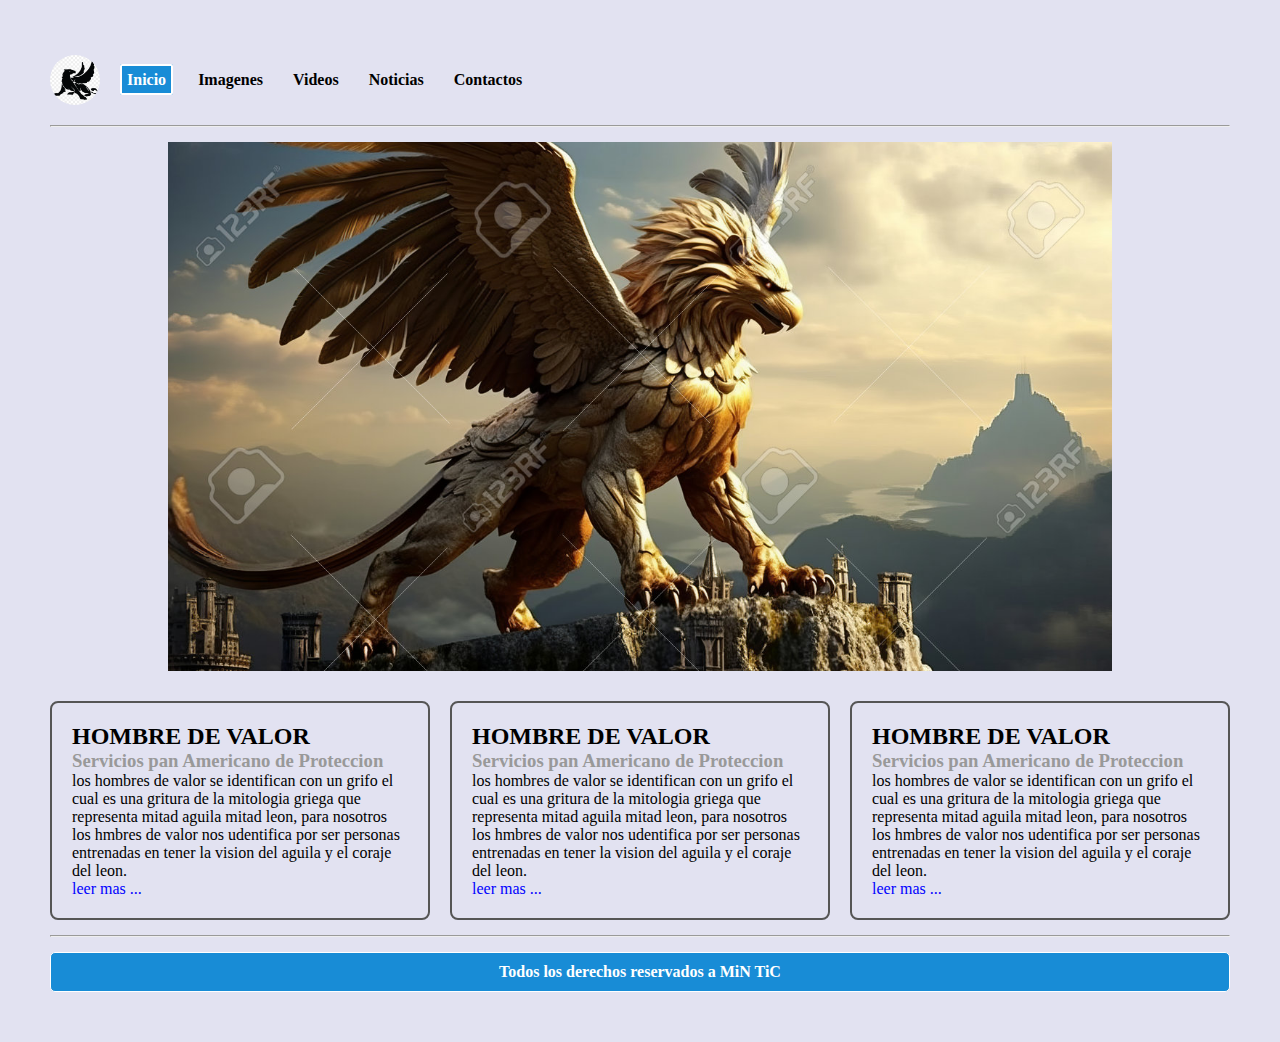
<file: index.html>
<!DOCTYPE html>
<html lang="es">

<head>
    <meta charset="UTF-8">
    <meta name="viewport" content="width=device-width, initial-scale=1.0">
    <title>Mi segunda Pagina</title>
    <link rel="stylesheet" href="css/estilo.css">
</head>

<body>
    <nav class="menu-nav">
        <img src="src/imagenes/imagen1.png" alt="" class="logo">
        <ul class="menu">
            <li><a href="index.html" class="btn-menu activo">Inicio</a></li>
            <li><a href="galeria.html" class="btn-menu ">Imagenes</a></li>
            <li><a href="videos.html" class="btn-menu">Videos</a></li>
            <li><a href="news.html" class="btn-menu">Noticias</a></li>
            <li><a href="contacto.html" class="btn-menu">Contactos</a></li>
        </ul>
    </nav>
    <hr>
    <div class="contenido">
        <section class="publicidad">
            <img src="src/imagenes/imagen2.jpg" alt="">
        </section>

        <section class="bandeja">
            <div class="tarjeta">
                <h2>HOMBRE DE VALOR</h2>
                <h3>Servicios pan Americano de Proteccion </h3>
                <p>los hombres de valor se identifican con un grifo el cual es una gritura de la mitologia griega que
                    representa mitad aguila mitad leon, para nosotros los hmbres de valor nos udentifica por ser
                    personas entrenadas en tener la vision del aguila y el coraje del leon.</p>
                <div>
                    <a href="">leer mas ...</a>
                </div>
            </div>
            <div class="tarjeta">
                <h2>HOMBRE DE VALOR</h2>
                <h3>Servicios pan Americano de Proteccion </h3>
                <p>los hombres de valor se identifican con un grifo el cual es una gritura de la mitologia griega que
                    representa mitad aguila mitad leon, para nosotros los hmbres de valor nos udentifica por ser
                    personas entrenadas en tener la vision del aguila y el coraje del leon.</p>
                <div>
                    <a href="">leer mas ...</a>
                </div>
            </div>
            <div class="tarjeta">
                <h2>HOMBRE DE VALOR</h2>
                <h3>Servicios pan Americano de Proteccion </h3>
                <p>los hombres de valor se identifican con un grifo el cual es una gritura de la mitologia griega que
                    representa mitad aguila mitad leon, para nosotros los hmbres de valor nos udentifica por ser
                    personas entrenadas en tener la vision del aguila y el coraje del leon.</p>
                <div>
                    <a href="">leer mas ...</a>
                </div>
            </div>
        </section>
    </div>
    <footer>
        <hr>
        <div class="pie">
            Todos los derechos reservados a MiN TiC
        </div>
    </footer>
</body>

</html>
</file>
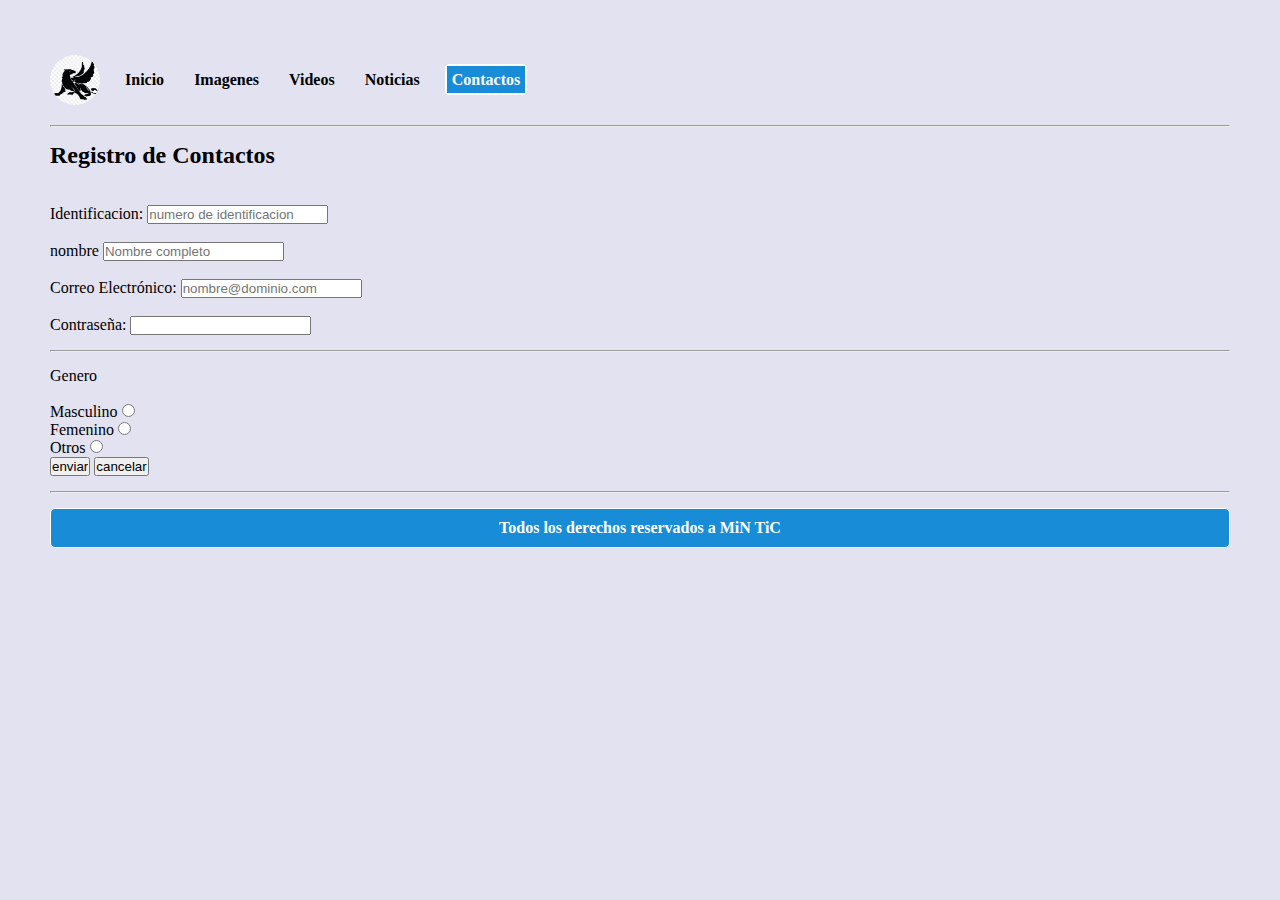
<file: contacto.html>
<!DOCTYPE html>
<html lang="es">

<head>
    <meta charset="UTF-8">
    <meta name="viewport" content="width=device-width, initial-scale=1.0">
    <title>Mi segunda Pagina</title>
    <link rel="stylesheet" href="css/estilo.css">
</head>

<body>
    <nav class="menu-nav">
        <img src="src/imagenes/imagen1.png" alt="" class="logo">
        <ul class="menu">
            <li><a href="index.html" class="btn-menu">Inicio</a></li>
            <li><a href="galeria.html" class="btn-menu">Imagenes</a></li>
            <li><a href="videos.html" class="btn-menu">Videos</a></li>
            <li><a href="news.html" class="btn-menu">Noticias</a></li>
            <li><a href="contacto.html" class="btn-menu activo">Contactos</a></li>
        </ul>
    </nav>
    <hr>
    <section>
        <H2>Registro de Contactos</H2>
        <br>
        <br>
        <form action="#" method="get" id="formulario1" name="formulario1">
            <label for="ident" :>Identificacion:</label>
            <input type="number" name="indt" id="ident" value="" placeholder="numero de identificacion" required>
            <br>
            <br>
            <label for="Nom">nombre </label>
            <input type="text" name="Nom" id="Nom" value="" placeholder="Nombre completo" required>
            <br>
            <br>
            <label for="ema">Correo Electr&oacute;nico: </label>
            <input type="email" name="ema" id="ema" value="" placeholder="nombre@dominio.com" required>
            <br>
            <br>
            <label for="clave">Contraseña:</label>
            <input type="password" name="clave" id="clave" value="" required minlength="8" maxlength="16" >
            <hr>
            <span>Genero</span>
            <br>
            <br>
            <div class="genero">
                <label for="m">Masculino</label required>
                <input type="radio" name="gen" id="m">
            </div>
            <div class="genero">
                <label for="f">Femenino</label required>
                <input type="radio" name="gen" id="f">
            </div>
            <div class="genero">
                <label for="o">Otros</label>
                <input type="radio" name="gen" id="o">
            </div>
            <input type="submit" value="enviar" >
        <input type="reset" value="cancelar" >

        </form>
    </section>
    

    <footer>
        <hr>
        <div class="pie">
            Todos los derechos reservados a MiN TiC
        </div>
    </footer>
</body>

</html>
</file>
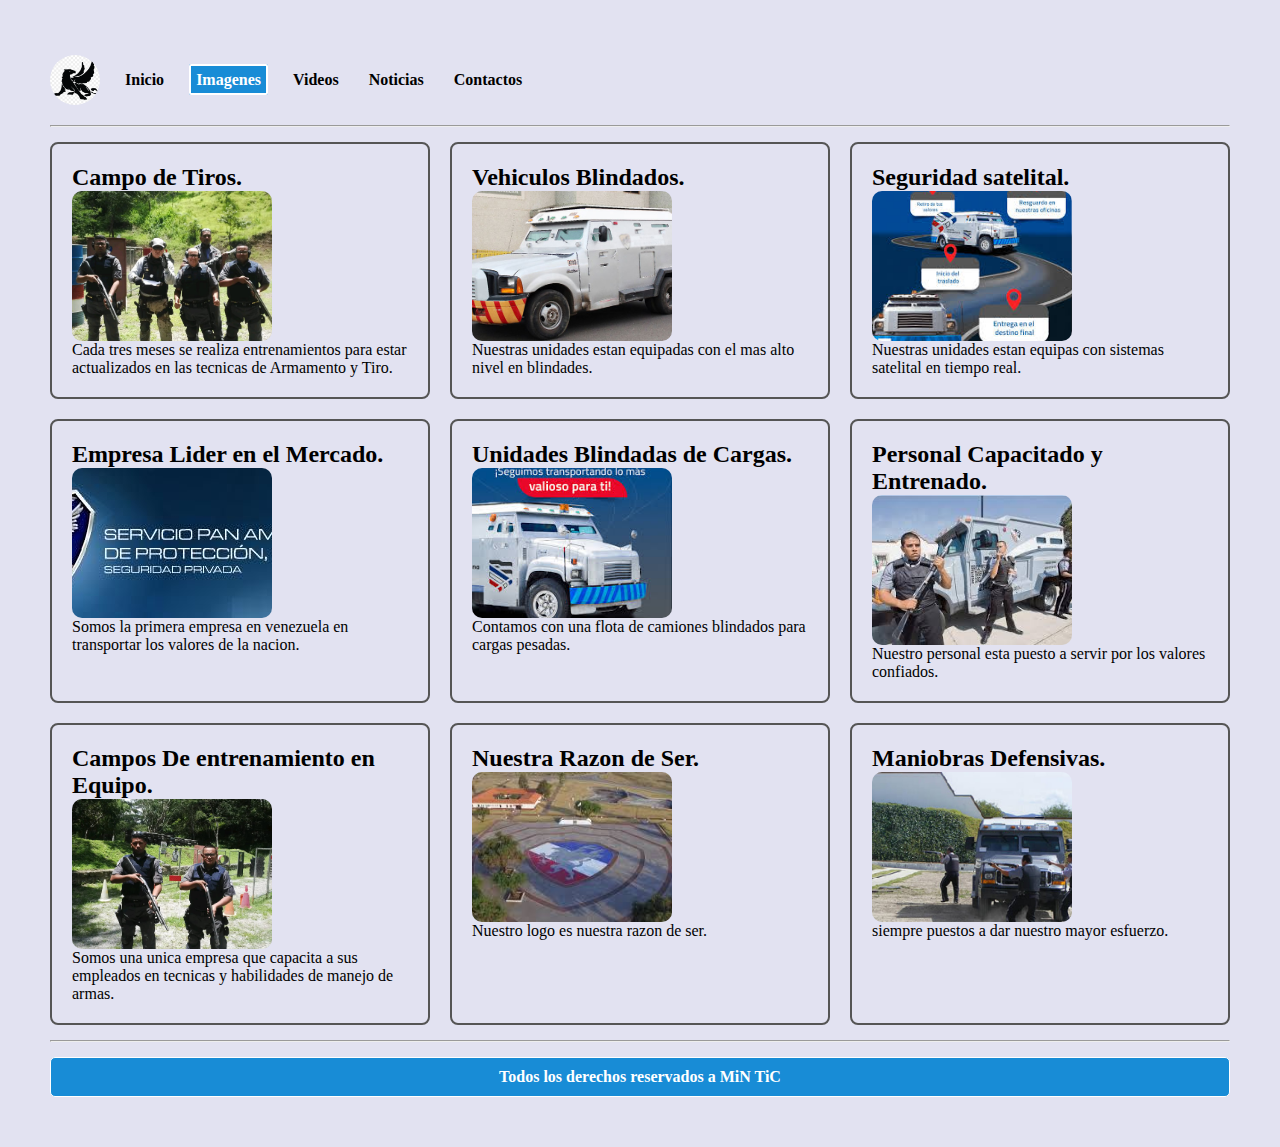
<file: galeria.html>
<!DOCTYPE html>
<html lang="es">

<head>
    <meta charset="UTF-8">
    <meta name="viewport" content="width=device-width, initial-scale=1.0">
    <title>Mi segunda Pagina</title>
    <link rel="stylesheet" href="css/estilo.css">
</head>

<body>
    <nav class="menu-nav">
        <img src="src/imagenes/imagen1.png" alt="" class="logo">
        <ul class="menu">
            <li><a href="index.html" class="btn-menu">Inicio</a></li>
            <li><a href="galeria.html" class="btn-menu activo">Imagenes</a></li>
            <li><a href="videos.html" class="btn-menu">Videos</a></li>
            <li><a href="news.html" class="btn-menu">Noticias</a></li>
            <li><a href="contacto.html" class="btn-menu">Contactos</a></li>
        </ul>
    </nav>
    <hr>
    <div class="contenido">
        <section class="bandeja">
            <div class="tarjeta">
                <h2>Campo de Tiros. </h2>
                <img src="src/imagenes/imagen3.jpg" class="fija">
                <p>Cada tres meses se realiza entrenamientos para estar actualizados en las tecnicas de Armamento y
                    Tiro.</p>
            </div>
            <div class="tarjeta">
                <h2>Vehiculos Blindados. </h2>
                <img src="src/imagenes/imagen4.jpg" class="fija">
                <p>Nuestras unidades estan equipadas con el mas alto nivel en blindades.</p>
            </div>
            <div class="tarjeta">
                <h2>Seguridad satelital.</h2>
                <img src="src/imagenes/imagen5.jpg" class="fija">
                <p>Nuestras unidades estan equipas con sistemas satelital en tiempo real.</p>
            </div>
            <div class="tarjeta">
                <h2>Empresa Lider en el Mercado.</h2>
                <img src="src/imagenes/imagen6.jpeg" class="fija">
                <p>Somos la primera empresa en venezuela en transportar los valores de la nacion.</p>
            </div>
            <div class="tarjeta">
                <h2>Unidades Blindadas de Cargas.</h2>
                <img src="src/imagenes/imagen7.jpg" class="fija">
                <p>Contamos con una flota de camiones blindados para cargas pesadas.</p>
            </div>
            <div class="tarjeta">
                <h2>Personal Capacitado y Entrenado.</h2>
                <img src="src/imagenes/imagen8.jpg" class="fija">
                <p>Nuestro personal esta puesto a servir por los valores confiados.</p>
            </div>
            <div class="tarjeta">
                <h2>Campos De entrenamiento en Equipo.</h2>
                <img src="src/imagenes/imagen9.jpg" class="fija">
                <p>Somos una unica empresa que capacita a sus empleados en tecnicas y habilidades de manejo de armas.
                </p>
            </div>
            <div class="tarjeta">
                <h2>Nuestra Razon de Ser.</h2>
                <img src="src/imagenes/imagen10.jpg" class="fija">
                <p>Nuestro logo es nuestra razon de ser.</p>
            </div>
            <div class="tarjeta">
                <h2>Maniobras Defensivas.</h2>
                <img src="src/imagenes/imagen11.jpg" class="fija">
                <p>siempre puestos a dar nuestro mayor esfuerzo.</p>
            </div>
        </section>
    </div>
    <footer>
        <hr>
        <div class="pie">
            Todos los derechos reservados a MiN TiC
        </div>
    </footer>
</body>

</html>
</file>
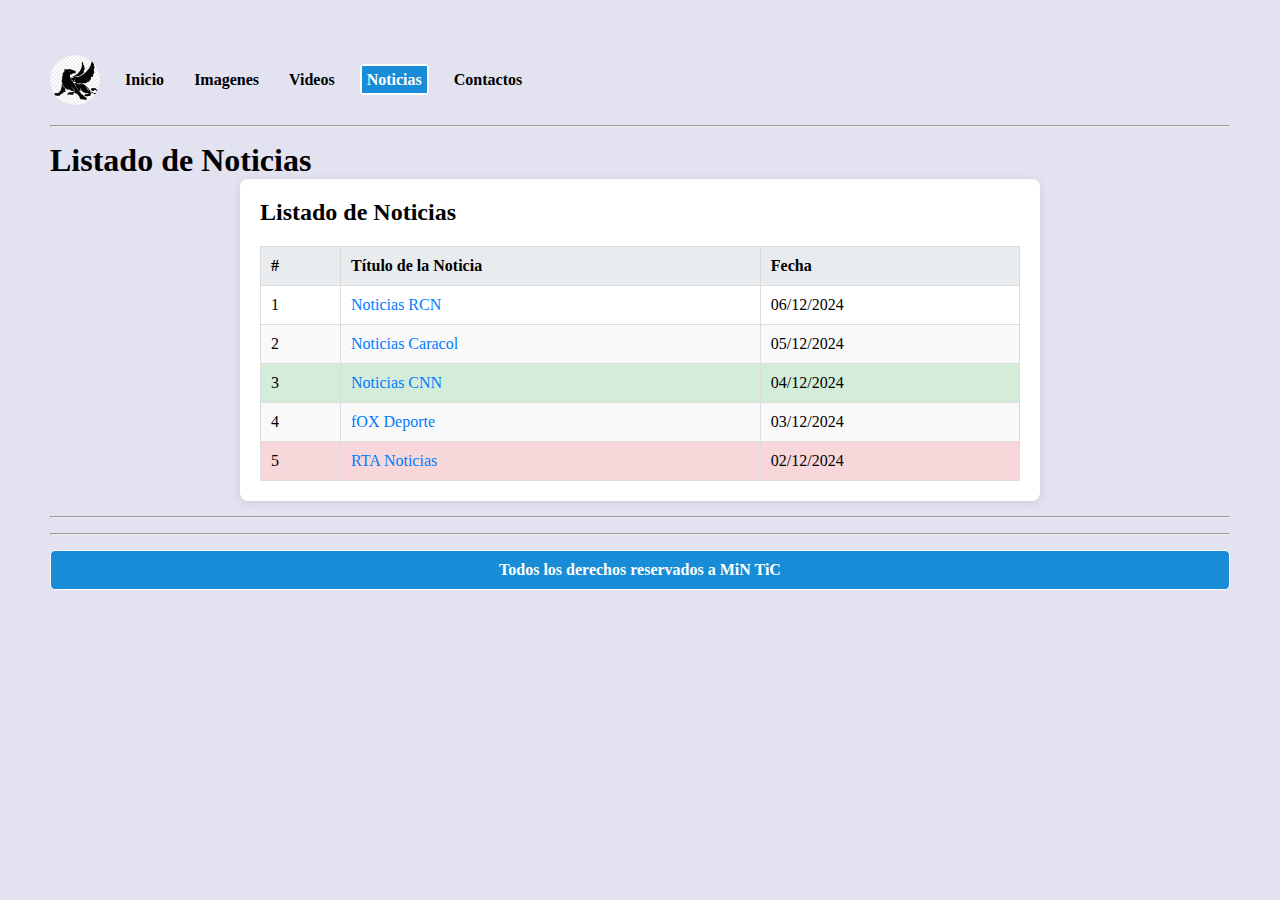
<file: news.html>
<!DOCTYPE html>
<html lang="es">

<head>
    <meta charset="UTF-8">
    <meta name="viewport" content="width=device-width, initial-scale=1.0">
    <title>Mi segunda Pagina</title>
    <link rel="stylesheet" href="css/estilo.css">
</head>

<body>
    <nav class="menu-nav">
        <img src="src/imagenes/imagen1.png" alt="" class="logo">
        <ul class="menu">
            <li><a href="index.html" class="btn-menu">Inicio</a></li>
            <li><a href="galeria.html" class="btn-menu ">Imagenes</a></li>
            <li><a href="videos.html" class="btn-menu">Videos</a></li>
            <li><a href="news.html" class="btn-menu activo">Noticias</a></li>
            <li><a href="contacto.html" class="btn-menu">Contactos</a></li>
        </ul>
    </nav>
    <hr>
    <div >
        <section >
            <h1>Listado de Noticias</h1>
            <div class="news-table">
                <h2>Listado de Noticias</h2>
                <table>
                    <thead>
                        <tr>
                            <th>#</th>
                            <th>Título de la Noticia</th>
                            <th>Fecha</th>
                            
                        </tr>
                    </thead>
                    <tbody>
                        <tr>
                            <td>1</td>
                            <td><a href="https://www.youtube.com/results?search_query=rcn+en+vivo">Noticias RCN </a></td>
                            <td>06/12/2024</td>
                        
                        </tr>
                        <tr>
                            <td>2</td>
                            <td><a href="https://www.youtube.com/watch?v=wKz4NUnCsy4">Noticias Caracol</a></td>
                            <td>05/12/2024</td>
                    </tr>
                        <tr class="highlight-green">
                            <td>3</td>
                            <td><a href="https://www.youtube.com/@cnnee">Noticias CNN</a></td>
                            <td>04/12/2024</td>
                        
                        </tr>
                        <tr class="highlight-yellow">
                            <td>4</td>
                            <td><a href="https://www.youtube.com/results?search_query=fox+deportes+en+vivo">fOX Deporte</a></td>
                            <td>03/12/2024</td>
                    </tr>
                        <tr class="highlight-red">
                            <td>5</td>
                            <td><a href="https://www.youtube.com/watch?v=7Y78QzfR0EE">RTA Noticias</a></td>
                            <td>02/12/2024</td>
                            
                        </tr>
                    </tbody>
                </table>
            </div>
    
    
        


        </section>

    </div>
    <hr>
    <footer>
        <hr>
        <div class="pie">
            Todos los derechos reservados a MiN TiC
        </div>
    </footer>
</body>

</html>
</file>
<file: css/estilo.css>
/*estilo generales*/

*{
    margin: 0;
    padding: 0;
    box-sizing: border-box;
}
body{
    margin: 50px;
    font-family:cursive;
    background-color: rgb(226, 226, 241);

}
hr{
    margin: 15px 0;
}
/* estilo del menu*/
.menu-nav{
height: 60px;
display: flex;
align-items: center;
}
.logo{
    max-width: 50px;
}
.menu{
    display: flex;
    list-style: none;
    margin: 0 20px;
    gap: 20px;
}
.logo{
    border-radius: 50px;
    box-shadow: 10px;
}
.btn-menu{
    text-decoration: none;
    font-weight: bold;
    color: black;
    padding: 5px;
}
.activo{
    border: 2px solid;
    border-radius: 2px;
    background-color:#188cd6;
    color: white;

}
/*estilos del pie*/
.pie{
    background-color: #188cd6;
    color: white;
    border: 1px solid;
    border-radius: 5px;
    text-align: center;
    font-weight: bold;
    padding: 10px 0;
}
.btn-menu:hover{
    color: #188cd6;
}
.activo:hover{
    color: #111;
}
/*Estilo del contenido PG-Inicio*/
.contenido{
    display: flex;
    flex-direction: column;
    align-items: center;
}
.publicidad{
    display: flex;
    align-content: center;
    margin-bottom: 30px;
}
.publicidad img{
    display: block;
    margin: 0 auto;
    max-width: 100%;
    width: 80%;
}
.bandeja{
    display: grid;
    grid-template-columns: 1fr 1fr 1fr;
    gap: 20px;
}
.tarjeta{
    border: 2px solid #555;
    border-radius: 8px;
    padding: 20px;
}
.tarjeta h3 {
    color: #999;
}
.tarjeta a {
    color:blue ;
    text-decoration: none;
}
/* agregando estilos a las imagenes */
.fija{
    width: 200px;
    height: 150px;
    object-fit: cover;
    border-radius: 10px;
    align-content: center;
    border: gray;
    display: grid;
    display: flex;
    flex-grow: 1px;
    flex-wrap: wrap;
    flex-basis: 200px;
}
.video{
    width: 300px;
    height: 300px;
    padding-block:initial;

}
.bandejaVideo{
    display: grid;
    grid-template-columns: 1fr 1fr ;    
    gap: 10px;
}
/noticia/
/* Estilos generales */
body {
    font-family: Arial, sans-serif;
    background-color: #f7f7f7;
    margin: 0;
    padding: 20px;
    color: #333;
}

/* Contenedor de la tabla */
.news-table {
    max-width: 800px;
    margin: 0 auto;
    background-color: #fff;
    padding: 20px;
    border-radius: 8px;
    box-shadow: 0 2px 10px rgba(0, 0, 0, 0.1);
}

.news-table h2 {
    text-align: left;
    font-size: 1.5rem;
    margin-bottom: 20px;
}

/* Estilo de la tabla */
table {
    width: 100%;
    border-collapse: collapse;
}

thead {
    background-color: #f4f4f4;
}

th, td {
    text-align: left;
    padding: 10px;
    border: 1px solid #ddd;
}

th {
    font-weight: bold;
    background-color: #e9ecef;
}

tbody tr:nth-child(even) {
    background-color: #f9f9f9;
}

tbody tr:hover {
    background-color: #f1f1f1;
}

/* Colores de resaltado */
.highlight-green {
    background-color: #d4edda;
}

.highlight-yellow {
    background-color: #fff3cd;
}

.highlight-red {
    background-color: #f8d7da;
}

/* Enlaces */
a {
    text-decoration: none;
    color: #007bff;
}

a:hover {
    text-decoration: underline;
}
</file>
